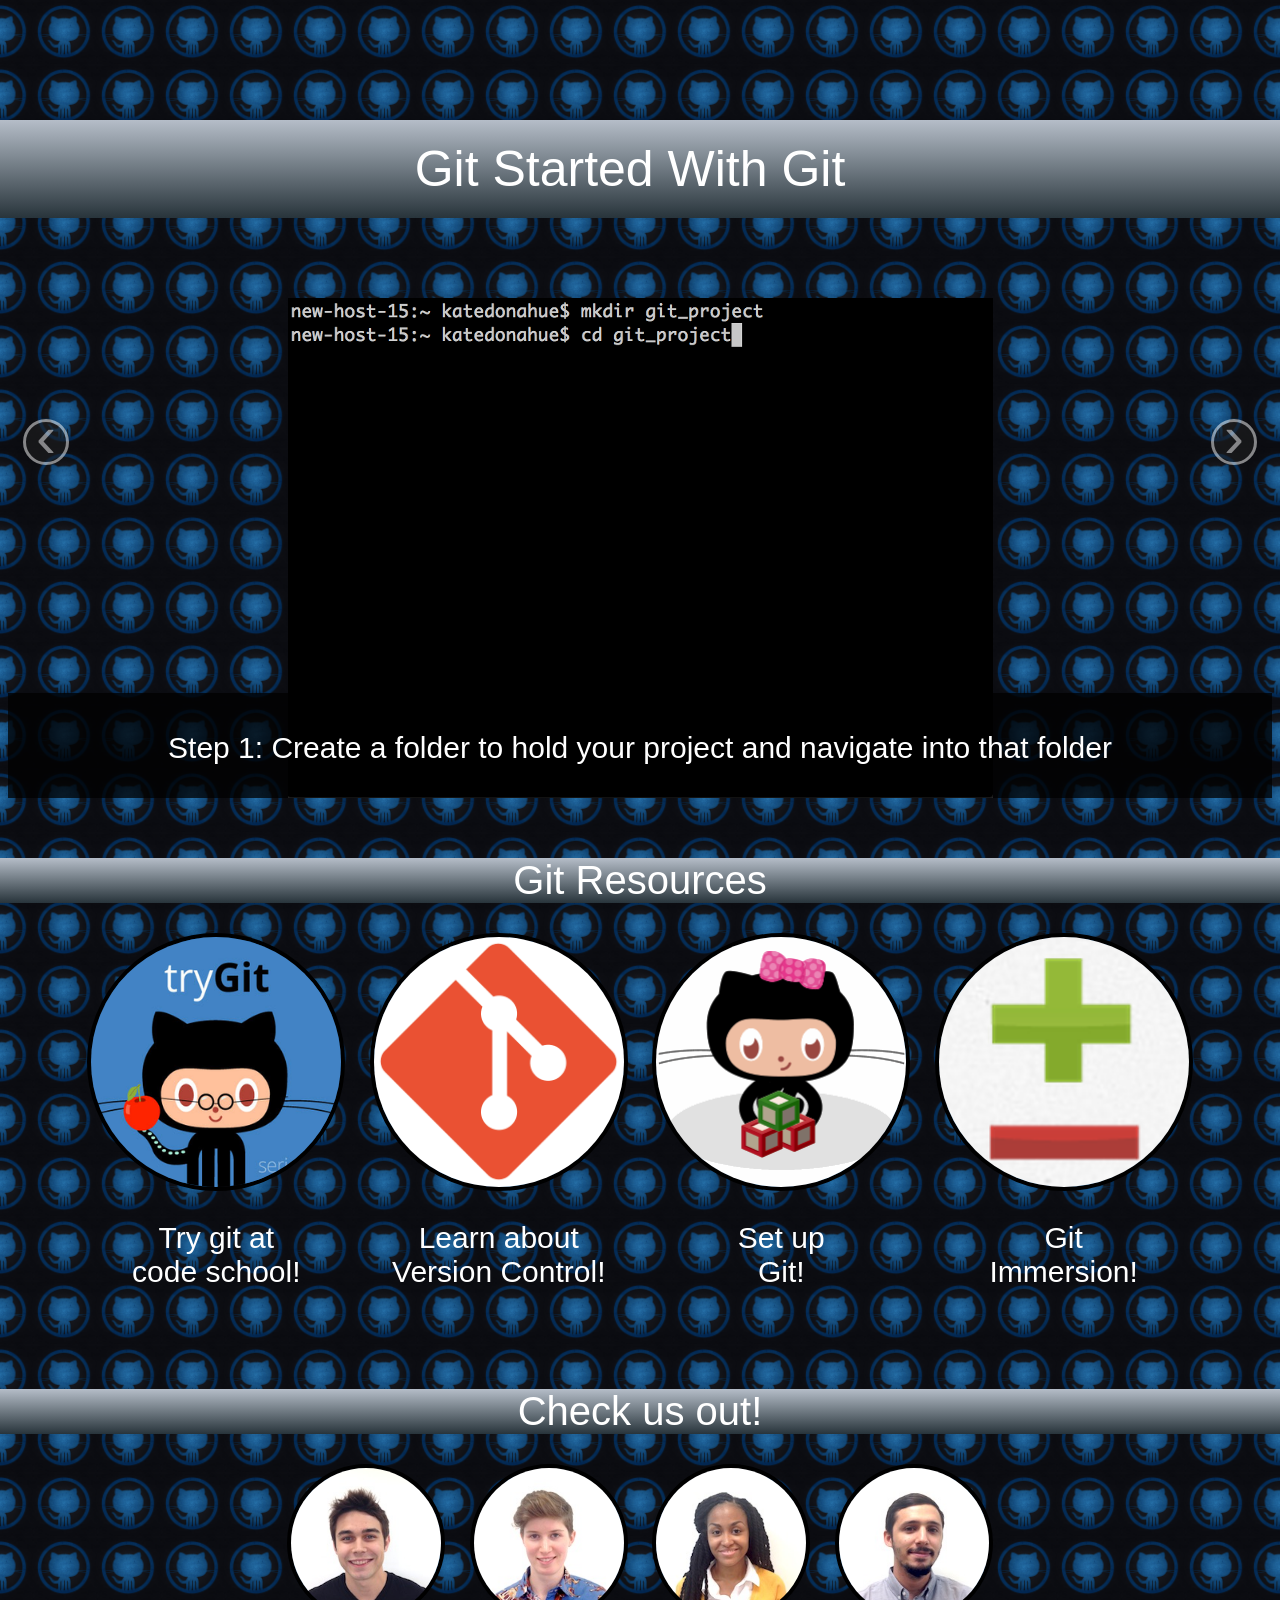
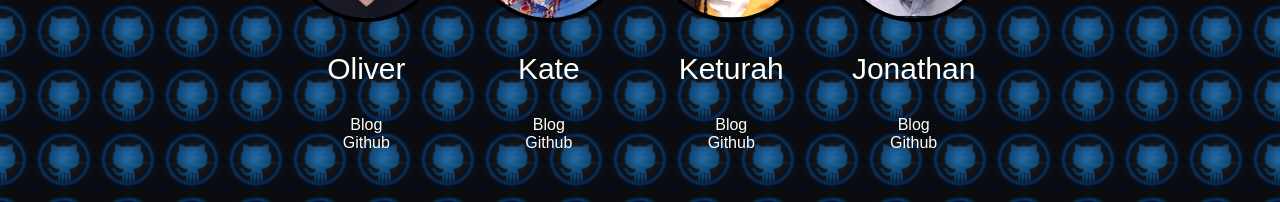
<file: index.html>
<!DOCTYPE html>
<html lang="en">
<head>
  <title>Hidden Gems</title>
  <link rel="stylesheet" type="text/css" href="stylesheet.css">
     <link href="css/bootstrap.css" rel="stylesheet">
    <style type="text/css">

  </style>

</head>
<header>
  Git Started With Git
  </header>

<body>

<!-- Main hero unit for a primary marketing message or call to action -->
      <!--  Carousel - consult the Twitter Bootstrap docs at 
      http://twitter.github.com/bootstrap/javascript.html#carousel -->
      <div id="this-carousel-id" class="carousel slide"><!-- class of slide for animation -->
        <div class="carousel-inner">
          <div class="item active"><!-- class of active since it's the first item -->
            <img src="img/1mkdir_cd.png" alt="" />
            <div class="carousel-caption">
              <p>Step 1: Create a folder to hold your project and navigate into that folder</p>
            </div>
          </div>
          <div class="item">
            <img src="img/2git_init.png" alt="" />
            <div class="carousel-caption">
              <p>Step 2: Initialize git in your folder</p>
            </div>
          </div>
          <div class="item">
            <img src="img/3touch_after_init.png" alt="" />
            <div class="carousel-caption">
              <p>Step 3: Create a ruby file</p>
            </div>
          </div>
          <div class="item">
            <img src="img/4ruby.png" alt="" />
            <div class="carousel-caption">
              <p>Step 4: Put something in it and save it</p>
            </div>
          </div>
          <div class="item">
            <img src="img/5git_status_new.png" alt="" />
            <div class="carousel-caption">
              <p>Step 5: Check git's status</p>
            </div>
          </div>
          <div class="item">
            <img src="img/6git_add.png" alt="" />
            <div class="carousel-caption">
              <p>Step 6: Stage your changes (adding the file)</p>
            </div>
          </div>
          <div class="item">
            <img src="img/7git_commit.png" alt="" />
            <div class="carousel-caption">
              <p>Step 7: Commit your changes with a message in present tense</p>
            </div>
          </div>
          <div class="item">
            <img src="img/8create_repo.png" alt="" />
            <div class="carousel-caption">
              <p>Step 8: Create a global repository on github and initialize with readme</p>
            </div>
          </div>
          <div class="item">
            <img src="img/9-14copy_url_click_settings.png" alt="" />
            <div class="carousel-caption">
              <p>Step 9: Look for the url at the bottom right of your project page</p>
            </div>
          </div>
          <div class="item">
            <img src="img/10gitcopy_url2.png" alt="" />
            <div class="carousel-caption">
              <p>Step 10: Copy the url using command c</p>
            </div>
          </div>
          <div class="item">
            <img src="img/10git_remote_add_origin.png" alt="" />
            <div class="carousel-caption">
              <p>Step 11: Add a "remote" from your local to your global repo using the url</p>
            </div>
          </div>
          <div class="item">
            <img src="img/11git_pull_origin_master.png" alt="" />
            <div class="carousel-caption">
              <p>Step 12: Pull from your global repo in case it is not up to date with your local repo (e.g. if you created a readme)</p>
            </div>
          </div>
          <div class="item">
            <img src="img/12pull_message_request.png" alt="" />
            <div class="carousel-caption">
              <p>Step 13: Close the pull message request if one appears (:wq in vim)</p>
            </div>
          </div>
          <div class="item">
            <img src="img/13git_push.png" alt="" />
            <div class="carousel-caption">
              <p>Step 14: Push all commits to git</p>
            </div>
          </div>
        </div><!-- /.carousel-inner -->
        <!--  Next and Previous controls below
              href values must reference the id for this carousel -->
          <a class="carousel-control left" href="#this-carousel-id" data-slide="prev">&lsaquo;</a>
          <a class="carousel-control right" href="#this-carousel-id" data-slide="next">&rsaquo;</a>
      </div><!-- /.carousel -->

  <p class = "header">Git Resources</p>
  <div id="resources_container">
    <div class="resources">
      <a href="https://www.codeschool.com/courses/try-git">
      <img class="circle" src="img/try_git.png"></a>
      <p>Try git at<br>code school!</p>
    </div>
    <div class="resources">
      <a href="http://git-scm.com/book/en/Getting-Started-About-Version-Control">
      <img class="circle" src="img/git_icon.png"></a>
      <p>Learn about<br>Version Control!</p>
    </div>
    <div class="resources">
      <a href="https://help.github.com/articles/set-up-git">
      <img class="circle" src="img/git_set_up.png"></a>
      <p>Set up <br> Git!</p>
    </div>
    <div class="resources">
      <a href="http://gitimmersion.com/">
      <img class="circle" src="img/git_immersion.png"></a>
        <p>Git <br> Immersion!</p>
    </div>
  </div>

  <p class = "header">Check us out!</p>
  
  <div id="bio_container">
    <div class="bio">
      <img class="circle" src="img/oliver.png">
      <p>Oliver</p>
      <a href="http://allyourcodesarebelongtous.tumblr.com/">Blog</a><br>
      <a href="https://github.com/oliverswitzer">Github</a>
    </div>
    <div class="bio">
      <img class="circle" src="img/kate.png">
        <p>Kate</p>
      <a href="http://katepdonahue.tumblr.com/">Blog</a><br>
      <a href="https://github.com/katepdonahue">Github</a>
    </div>
    <div class="bio">
      <img class="circle" src="img/keturah.png">
      <p>Keturah</p>
      <a href="http://keturahwalters.blogspot.com">Blog</a><br>
      <a href="https://github.com/ketwalters">Github</a>
    </div>
    <div class="bio">
      <img class="circle" src="img/jonathan.png">
      <p>Jonathan</p>
      <a href="http://jonbrwn.wordpress.com">Blog</a><br>
      <a href="https://github.com/jonbrwn">Github</a>
    </div>
  </div>
<!--   <input type="email" placeholder="Your email">
  <input type="submit"> -->

   <!-- Le javascript -->
    <!-- Grab Google CDN's jQuery, with a protocol relative URL; fall back to local if necessary -->
    <script src="//ajax.googleapis.com/ajax/libs/jquery/1.7.2/jquery.min.js"></script>
    <script>window.jQuery || document.write('<script src="js/jquery-1.7.2.min.js"><\/script>')</script>
    <!-- Bootstrap jQuery plugins compiled and minified -->
    <script src="js/bootstrap.min.js"></script>
    <script>
      $(document).ready(function(){
        $('.carousel').carousel(pause);
      });
    </script>
</body>
</file>
<file: stylesheet.css>
header {
color: white;
font-family: helvetica;
font-size: 40px;
padding: 20px 0;
padding-right: 20px;
margin-left: -10px;
position: relative;
top: -80px;
width: 100%;
font-size: 50px;
float: left;
background: rgb(181,189,200) /* Old browsers */
background: -moz-linear-gradient(top, rgba(181,189,200,1) 0%, rgba(130,140,149,1) 36%, rgba(40,52,59,1) 100%); /* FF3.6+ */
background: -webkit-gradient(linear, left top, left bottom, color-stop(0%,rgba(181,189,200,1)), color-stop(36%,rgba(130,140,149,1)), color-stop(100%,rgba(40,52,59,1))); /* Chrome,Safari4+ */
background: -webkit-linear-gradient(top, rgba(181,189,200,1) 0%,rgba(130,140,149,1) 36%,rgba(40,52,59,1) 100%); /* Chrome10+,Safari5.1+ */
background: -o-linear-gradient(top, rgba(181,189,200,1) 0%,rgba(130,140,149,1) 36%,rgba(40,52,59,1) 100%); /* Opera 11.10+ */
background: -ms-linear-gradient(top, rgba(181,189,200,1) 0%,rgba(130,140,149,1) 36%,rgba(40,52,59,1) 100%); /* IE10+ */
background: linear-gradient(to bottom, rgba(181,189,200,1) 0%,rgba(130,140,149,1) 36%,rgba(40,52,59,1) 100%); /* W3C */
filter: progid:DXImageTransform.Microsoft.gradient( startColorstr='#b5bdc8', endColorstr='#28343b',GradientType=0 ); /* IE6-9 */
}

span {
  font-family: monaco; 
  font-weight: normal;
  font-size: 20px;
}

.header {

color: white;
font-family: helvetica;
font-size: 40px;
padding: 0px;
margin-left: -20px;
margin-right: -20px;
position: relative;
top: 20px;
bottom: 10px;
background: gray;
background: rgb(181,189,200); /* Old browsers */
background: -moz-linear-gradient(top, rgba(181,189,200,1) 0%, rgba(130,140,149,1) 36%, rgba(40,52,59,1) 100%); /* FF3.6+ */
background: -webkit-gradient(linear, left top, left bottom, color-stop(0%,rgba(181,189,200,1)), color-stop(36%,rgba(130,140,149,1)), color-stop(100%,rgba(40,52,59,1))); /* Chrome,Safari4+ */
background: -webkit-linear-gradient(top, rgba(181,189,200,1) 0%,rgba(130,140,149,1) 36%,rgba(40,52,59,1) 100%); /* Chrome10+,Safari5.1+ */
background: -o-linear-gradient(top, rgba(181,189,200,1) 0%,rgba(130,140,149,1) 36%,rgba(40,52,59,1) 100%); /* Opera 11.10+ */
background: -ms-linear-gradient(top, rgba(181,189,200,1) 0%,rgba(130,140,149,1) 36%,rgba(40,52,59,1) 100%); /* IE10+ */
background: linear-gradient(to bottom, rgba(181,189,200,1) 0%,rgba(130,140,149,1) 36%,rgba(40,52,59,1) 100%); /* W3C */
filter: progid:DXImageTransform.Microsoft.gradient( startColorstr='#b5bdc8', endColorstr='#28343b',GradientType=0 ); /* IE6-9 */

}


body {
  margin-top: 200px;
  text-align: center;
  background: url("img/dark_octo.png");
  background-size: 5%;
  background-position: center;
  background-position: center top;
  background-repeat: repeat;
  color: white;
  font-family: helvetica;
}
    
p {
  font-size: 30px;
}

span {
  font-family: 
}

a { 
  color: white; 
  font-size: 22;
  text-decoration: none;
}

a:hover {
  color: #FFB8C8;
}
    
    
.circle {
  width: 250px;
  height: 250px;
  border-radius: 250px;
  border: 4px solid black;
}

.bio {
  display: inline-block;
  padding: 10px;
}

.bio .circle {
  width: 150px;
  height: 150px;
  border-radius: 150px;
}

.banner {
  background: #022A5E;
  padding: 7px;

}

.pic_scroll {
  margin: auto;
  white-space: nowrap;
  width: 800px;
  height: 550px;
  overflow: auto;
}

.pic_scroll div {
  background-color: orange;
  width: 800px;
  height: 540px;
  overflow: hidden;
  display: inline-block; 
}


.resources {
  display: inline-block;
  padding: 10px;
}

#resources_container {
 margin: 40px 40px;
}

#bio_container {
  margin: 40px 40px;
}
</file>
